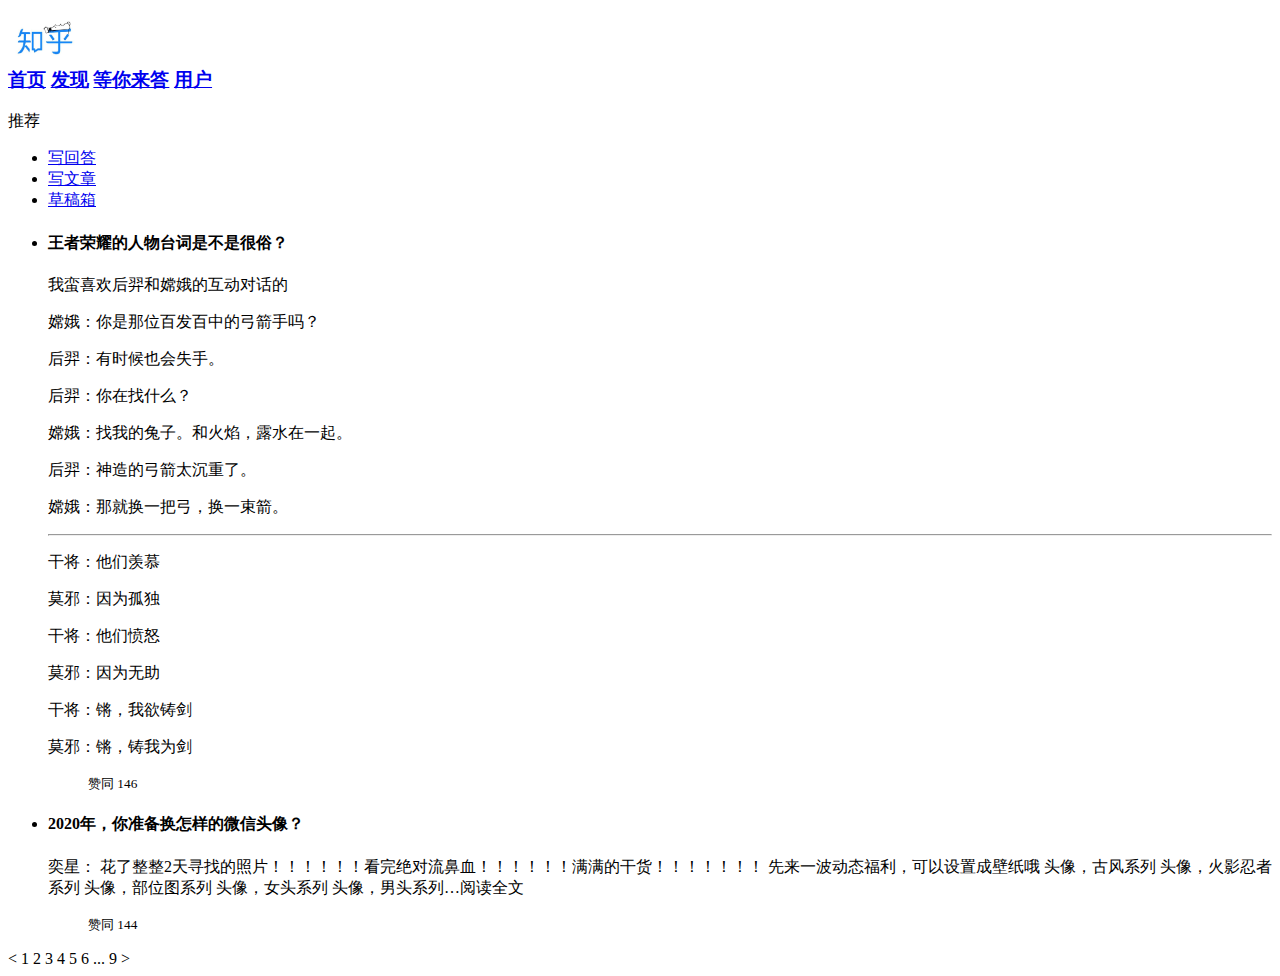
<file: lab1/index.html>
<!DOCTYPE html>
<html lang="zh">
<head>
    <meta charset="UTF-8">
    <meta name="viewport" content="width=device-width, initial-scale=1.0">
    <title>知乎</title>
</head>
<body>
<header>
    <nav>
        <h3><a href="https://www.zhihu.com/">
            <img src="../lab1/images/images/zhihu_logo.jpeg" width="70" height="43">
        </a>
            <div>
                <a href="https://www.zhihu.com/">首页</a>
                <a href="https://www.zhihu.com/">发现</a>
                <a href="https://www.zhihu.com/">等你来答</a>
                <a href="https://www.zhihu.com/">用户</a>
            </div>
        </h3>
    </nav>
</header>
<div>
    <div><div>推荐</div></div>
    <aside>
        <div>
            <ul>
                <li><a href="https://www.zhihu.com/creator/featured-question/knowledge-plan">写回答</a></li>
                <li><a href="https://zhuanlan.zhihu.com/write">写文章</a></li>
                <li><a href="https://www.zhihu.com/draft?type=answer">草稿箱</a></li>
        </div>
    </aside>
    <section>
        <ul>
            <li>
                <h4>王者荣耀的人物台词是不是很俗？</h4>
                <p>
                    我蛮喜欢后羿和嫦娥的互动对话的
                </p>
                <p>
                    嫦娥：你是那位百发百中的弓箭手吗？
                </p>
                <p>
                    后羿：有时候也会失手。
                </p>
                <p>
                    后羿：你在找什么？
                </p>
                <p>
                    嫦娥：找我的兔子。和火焰，露水在一起。
                </p>
                <p>
                    后羿：神造的弓箭太沉重了。
                </p>
                <p>
                    嫦娥：那就换一把弓，换一束箭。
                </p>
                <hr>
                <p>
                    干将：他们羡慕
                </p>
                <p>
                    莫邪：因为孤独
                </p>
                <p>
                    干将：他们愤怒
                </p>
                <p>
                    莫邪：因为无助
                </p>
                <p>
                    干将：锵，我欲铸剑
                </p>
                <p>
                    莫邪：锵，铸我为剑
                </p>
                <blockquote>
                    <small>​赞同 146​</small>
                </blockquote>
            </li>
            <li>
                <h4>2020年，你准备换怎样的微信头像？</h4>
                奕星： 花了整整2天寻找的照片！！！！！！看完绝对流鼻血！！！！！！满满的干货！！！！！！！ 先来一波动态福利，可以设置成壁纸哦 头像，古风系列 头像，火影忍者系列 头像，部位图系列 头像，女头系列 头像，男头系列…阅读全文​
                ​                <blockquote>
                ​<small>赞同 144</small>
            </blockquote>
            </li>
        </ul>
        < <span>1</span> 2 3 4 5 6 ... 9 >
    </section>
</div>
</body>
<html>
</file>
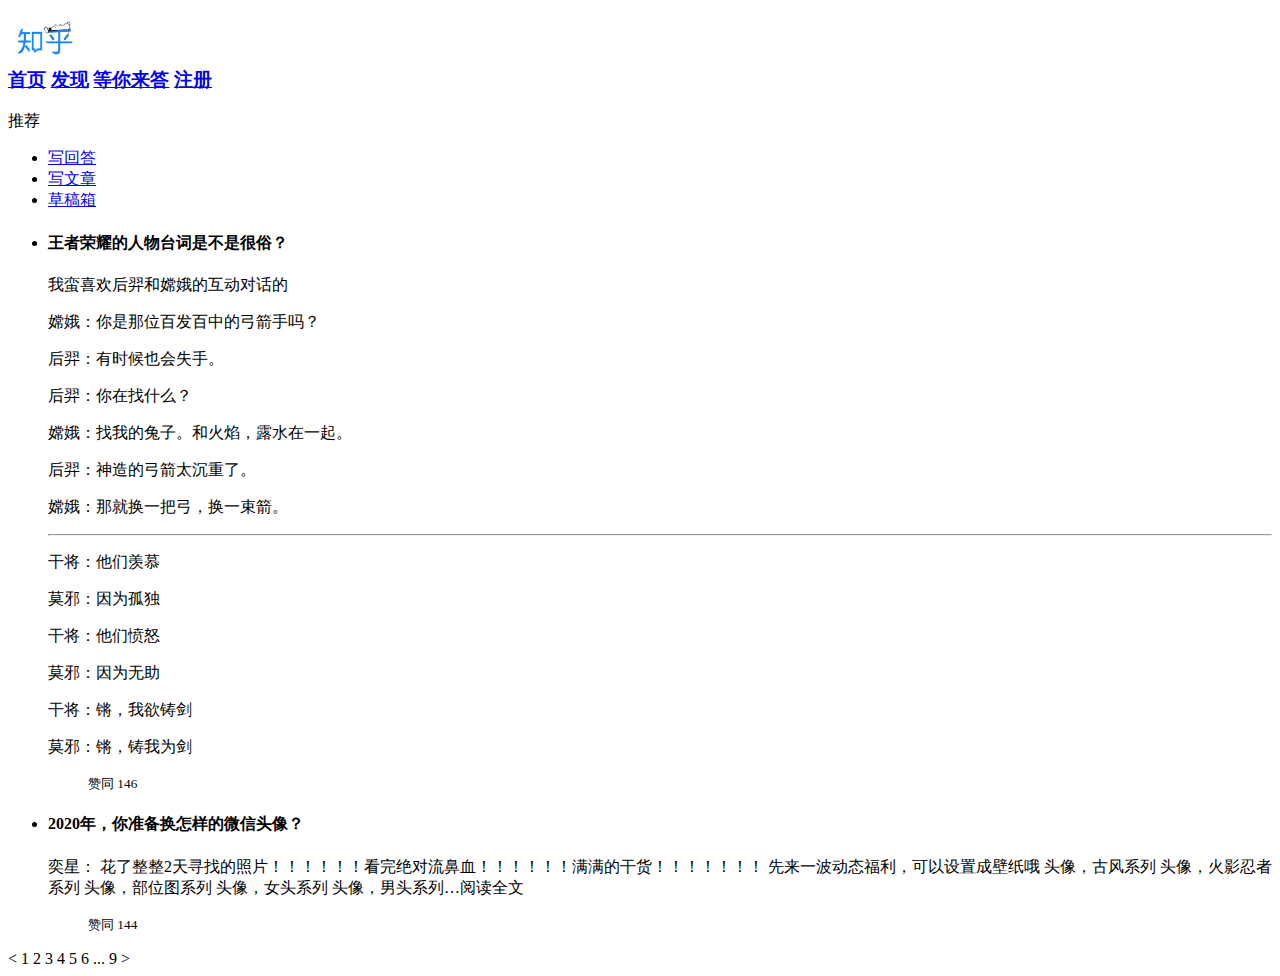
<file: lab2/index.html>
<!DOCTYPE html>
<html lang="zh">
<head>
    <meta charset="UTF-8">
    <meta name="viewport" content="width=device-width, initial-scale=1.0">
    <title>知乎</title>
</head>
<body>
<header>
    <nav>
        <h3><a href="https://www.zhihu.com/">
            <img src="images/zhihu_logo.jpeg" width="70" height="43">
        </a>
            <div>
                <a href="https://www.zhihu.com/">首页</a>
                <a href="https://www.zhihu.com/">发现</a>
                <a href="https://www.zhihu.com/">等你来答</a>
                <a href="register.html">注册</a>
            </div>
        </h3>
    </nav>
</header>
<div>
    <div><div>推荐</div></div>
    <aside>
        <div>
            <ul>
                <li><a href="https://www.zhihu.com/creator/featured-question/knowledge-plan">写回答</a></li>
                <li><a href="https://zhuanlan.zhihu.com/write">写文章</a></li>
                <li><a href="https://www.zhihu.com/draft?type=answer">草稿箱</a></li>
        </div>
    </aside>
    <section>
        <ul>
            <li>
                <h4>王者荣耀的人物台词是不是很俗？</h4>
                <p>
                    我蛮喜欢后羿和嫦娥的互动对话的
                </p>
                <p>
                    嫦娥：你是那位百发百中的弓箭手吗？
                </p>
                <p>
                    后羿：有时候也会失手。
                </p>
                <p>
                    后羿：你在找什么？
                </p>
                <p>
                    嫦娥：找我的兔子。和火焰，露水在一起。
                </p>
                <p>
                    后羿：神造的弓箭太沉重了。
                </p>
                <p>
                    嫦娥：那就换一把弓，换一束箭。
                </p>
                <hr>
                <p>
                    干将：他们羡慕
                </p>
                <p>
                    莫邪：因为孤独
                </p>
                <p>
                    干将：他们愤怒
                </p>
                <p>
                    莫邪：因为无助
                </p>
                <p>
                    干将：锵，我欲铸剑
                </p>
                <p>
                    莫邪：锵，铸我为剑
                </p>
                <blockquote>
                    <small>​赞同 146​</small>
                </blockquote>
            </li>
            <li>
                <h4>2020年，你准备换怎样的微信头像？</h4>
                奕星： 花了整整2天寻找的照片！！！！！！看完绝对流鼻血！！！！！！满满的干货！！！！！！！ 先来一波动态福利，可以设置成壁纸哦 头像，古风系列 头像，火影忍者系列 头像，部位图系列 头像，女头系列 头像，男头系列…阅读全文​
                ​                <blockquote>
                ​<small>赞同 144</small>
            </blockquote>
            </li>
        </ul>
        < <span>1</span> 2 3 4 5 6 ... 9 >
    </section>
</div>
</body>
</html>
</file>
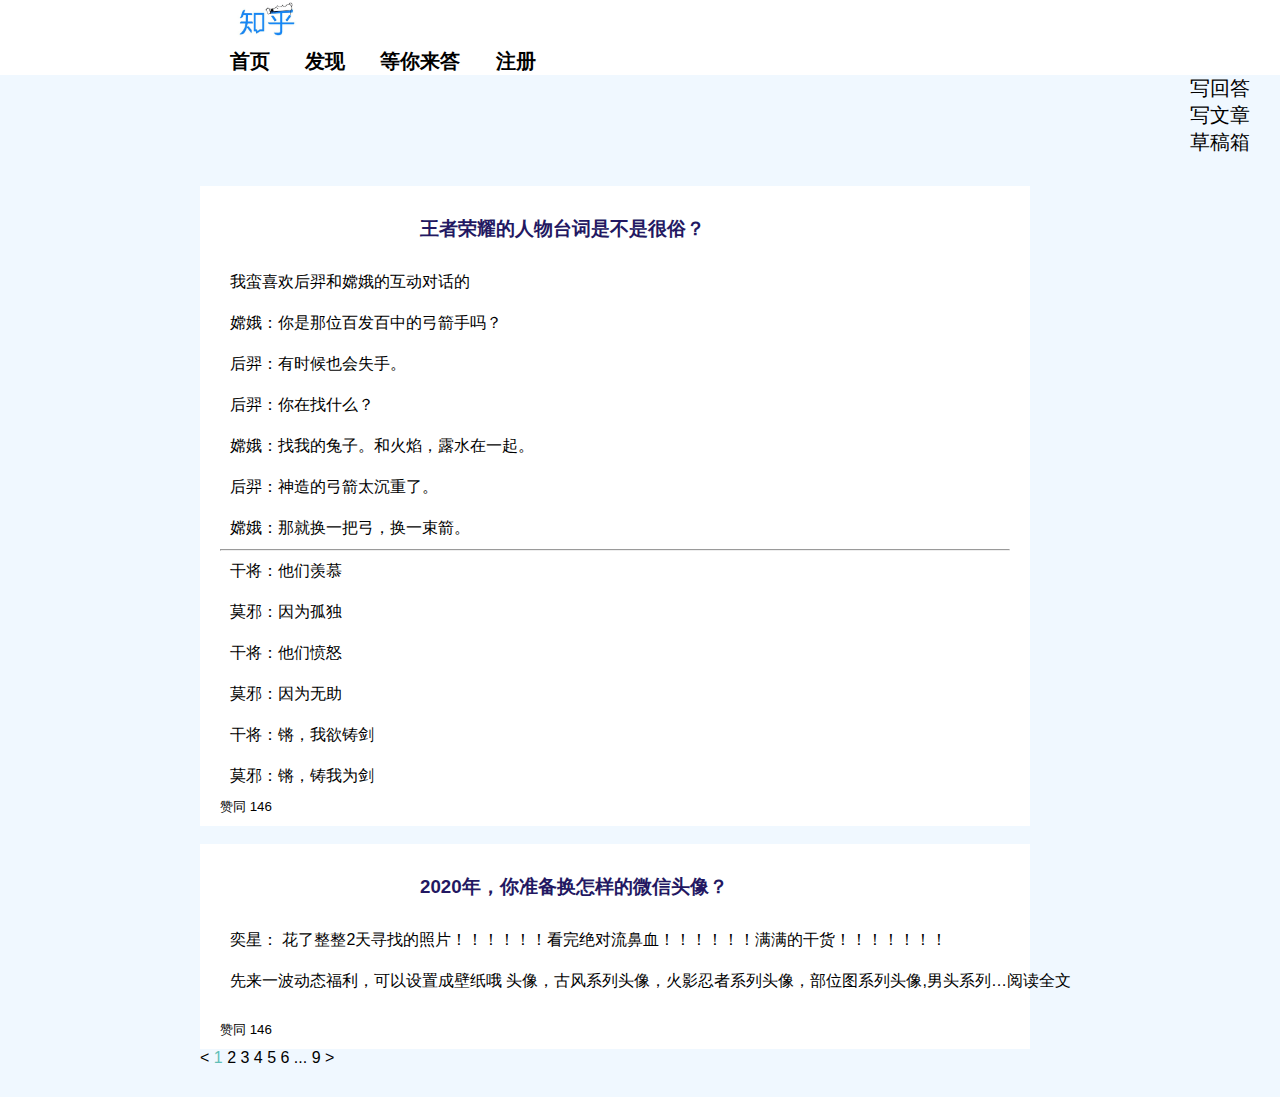
<file: lab3/index.html>
<!DOCTYPE html>
<html lang="zh" xmlns="http://www.w3.org/1999/html">
<head>
    <meta charset="UTF-8">
    <meta name="viewport" content="width=device-width, initial-scale=1.0">
    <title>知乎</title>
    <link rel="stylesheet" type="text/css" href="css/index.css">
</head>
<body>
<header>
    <nav>
        <h3><a href="https://www.zhihu.com/">
            <img src="images/zhihu_logo.jpeg" width="70" height="43">
        </a>
            <div>
                <a href="https://www.zhihu.com/">首页</a>
                <a href="https://www.zhihu.com/">发现</a>
                <a href="https://www.zhihu.com/">等你来答</a>
                <a href="register.html">注册</a>
            </div>
        </h3>
    </nav>
</header>
<div>
    <aside>
        <div>
            <ul>
                <li><a href="https://www.zhihu.com/creator/featured-question/knowledge-plan">写回答</a></li>
                <li><a href="https://zhuanlan.zhihu.com/write">写文章</a></li>
                <li><a href="https://www.zhihu.com/draft?type=answer">草稿箱</a></li>
        </div>
    </aside>
</div>
    <section>
        <article>
            <p>
               <header><h3>王者荣耀的人物台词是不是很俗？</h3></header>
            </p>
                <p>
                    我蛮喜欢后羿和嫦娥的互动对话的
                </p>
                <p>
                    嫦娥：你是那位百发百中的弓箭手吗？
                </p>
                <p>
                    后羿：有时候也会失手。
                </p>
                <p>
                    后羿：你在找什么？
                </p>
                <p>
                    嫦娥：找我的兔子。和火焰，露水在一起。
                </p>
                <p>
                    后羿：神造的弓箭太沉重了。
                </p>
                <p>
                    嫦娥：那就换一把弓，换一束箭。
                </p>
                <hr>
                <p>
                    干将：他们羡慕
                </p>
                <p>
                    莫邪：因为孤独
                </p>
                <p>
                    干将：他们愤怒
                </p>
                <p>
                    莫邪：因为无助
                </p>
                <p>
                    干将：锵，我欲铸剑
                </p>
                <p>
                    莫邪：锵，铸我为剑
                </p>
                <blockquote>
                    <small>​赞同 146​</small>
                </blockquote>
        </article>
        <br>
        <article>
            <p>
               <header><h3>2020年，你准备换怎样的微信头像？</h3></header>
            </p>
                <p>
                奕星： 花了整整2天寻找的照片！！！！！！看完绝对流鼻血！！！！！！满满的干货！！！！！！！
                </p>
            <p>
                    先来一波动态福利，可以设置成壁纸哦 头像，古风系列头像，火影忍者系列头像，部位图系列头像,男头系列…阅读全文​
            </p>
                ​ <blockquote>
            <small>​赞同 146​</small>
        </blockquote>
        </article>
        < <span>1</span> 2 3 4 5 6 ... 9 >
    </section>
</div>
</body>
</html>
</file>
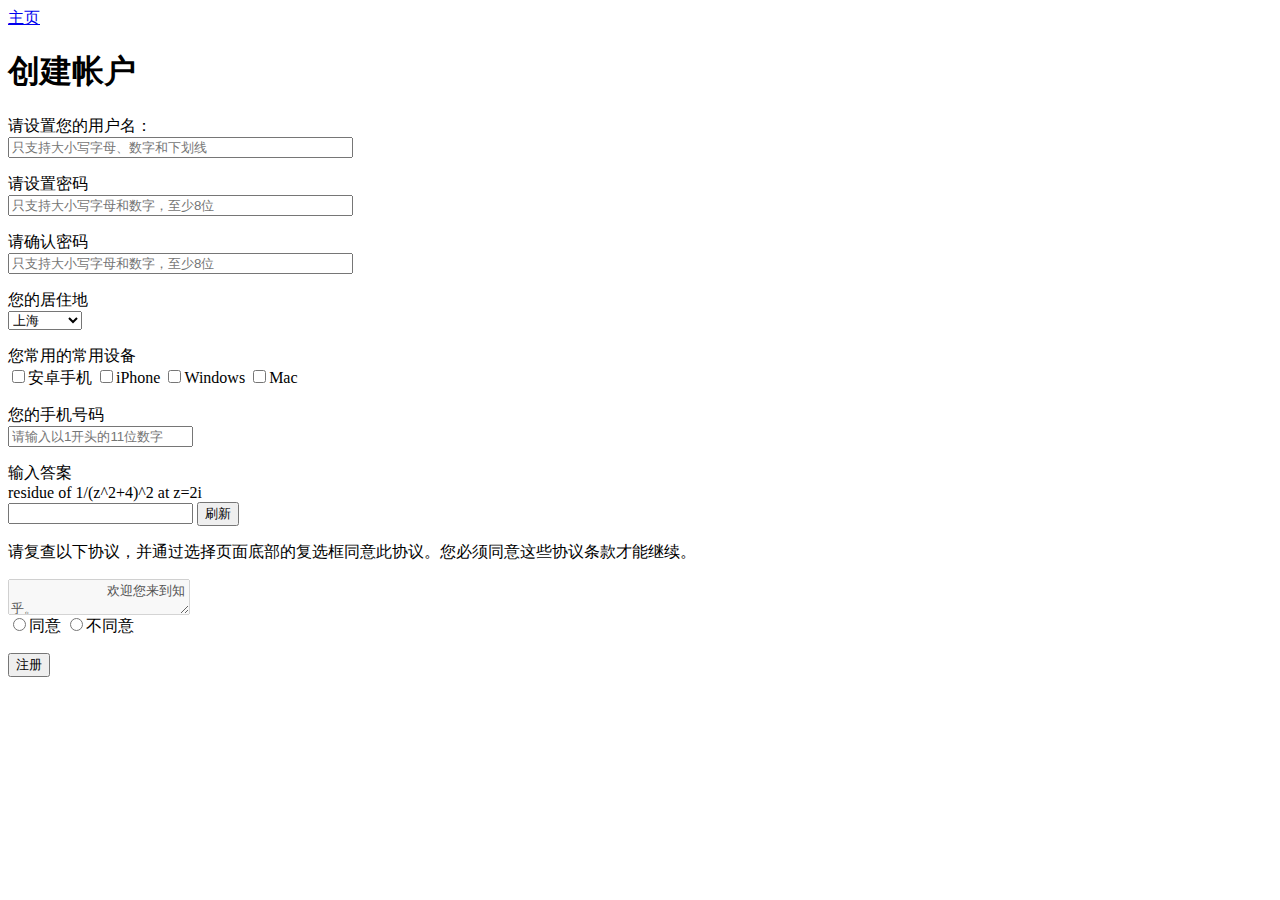
<file: lab2/register.html>
<html>
<head>
    <meta charset="utf8">
    <title>Register</title>
</head>
<body>
<header>
    <div>
        <a href="index.html">主页</a>
    </div>
</header>
<h1>创建帐户</h1>
<section>
    <form action="#" method="post">
        <p>
            请设置您的用户名：<br>
            <input type="text" name="user" placeholder="只支持大小写字母、数字和下划线" size="40" pattern="^[_a-zA-Z0-9]{1,}$" required>
        </p>
        <p>
            请设置密码<br>
            <input type="password" name="password" size="40" placeholder="只支持大小写字母和数字，至少8位" pattern="^[_a-zA-Z0-9]{8,}$" required>
        </p>
        <p>
            请确认密码<br>
            <input type="password" name="repassword" size="40" placeholder="只支持大小写字母和数字，至少8位" pattern="^[_a-zA-Z0-9]{8,}$" required>
        </p>
        <p>
            您的居住地<br>
            <select name="area" required>
                <option value="asia">北京</option>
                <option value="europe" selected="selected">上海</option>
                <option value="africa">湖北</option>
                <option value="north-america">四川</option>
                <option value="south-america">江苏</option>
                <option value="oceania">山东</option>
                <option value="others">其他地方</option>
            </select>
        </p>
        <p>
            您常用的常用设备<br>
            <input type="checkbox" name="credit" value="credit">安卓手机
            <input type="checkbox" name="paypal" value="paypal">iPhone
            <input type="checkbox" name="alipay" value="alipay">Windows
            <input type="checkbox" name="wechat" value="wechat">Mac
        </p>

        <p>
            您的手机号码<br>
            <input type="text" name="number" pattern="^1\d{10}$" placeholder="请输入以1开头的11位数字" required>
        </p>
        <p>
            输入答案<br>
            residue of 1/(z^2+4)^2 at z=2i<br>
            <input type="text" name="captcha">
            <input type="button" value="刷新">
        </p>
        <p>
            请复查以下协议，并通过选择页面底部的复选框同意此协议。您必须同意这些协议条款才能继续。
        </p>
        <textarea disabled="true">
            欢迎您来到知乎。

请您仔细阅读以下条款，如果您对本协议的任何条款表示异议，您可以选择不进入知乎。当您注册成功，无论是进入知乎，还是在知乎上发布任何内容（即「内容」），均意味着您（即「用户」）完全接受本协议项下的全部条款。

使用规则
用户注册成功后，知乎将给予每个用户一个用户帐号及相应的密码，该用户帐号和密码由用户负责保管；用户应当对以其用户帐号进行的所有活动和事件负法律责任。
用户须对在知乎的注册信息的真实性、合法性、有效性承担全部责任，用户不得冒充他人；不得利用他人的名义发布任何信息；不得恶意使用注册帐号导致其他用户误认；否则知乎有权立即停止提供服务，收回其帐号并由用户独自承担由此而产生的一切法律责任。
用户直接或通过各类方式（如 RSS 源和站外 API 引用等）间接使用知乎服务和数据的行为，都将被视作已无条件接受本协议全部内容；若用户对本协议的任何条款存在异议，请停止使用知乎所提供的全部服务。
知乎是一个信息分享、传播及获取的平台，用户通过知乎发表的信息为公开的信息，其他第三方均可以通过知乎获取用户发表的信息，用户对任何信息的发表即认可该信息为公开的信息，并单独对此行为承担法律责任；任何用户不愿被其他第三人获知的信息都不应该在知乎上进行发表。
用户承诺不得以任何方式利用知乎直接或间接从事违反中国法律以及社会公德的行为，知乎有权对违反上述承诺的内容予以删除。
用户不得利用知乎服务制作、上载、复制、发布、传播或者转载如下内容：

反对宪法所确定的基本原则的；
危害国家安全，泄露国家秘密，颠覆国家政权，破坏国家统一的；
损害国家荣誉和利益的；
煽动民族仇恨、民族歧视，破坏民族团结的；
侮辱、滥用英烈形象，否定英烈事迹，美化粉饰侵略战争行为的；
破坏国家宗教政策，宣扬邪教和封建迷信的；
散布谣言，扰乱社会秩序，破坏社会稳定的；
散布淫秽、色情、赌博、暴力、凶杀、恐怖或者教唆犯罪的；
侮辱或者诽谤他人，侵害他人合法权益的；
含有法律、行政法规禁止的其他内容的信息。
所有用户同意遵守知乎社区管理规定（试行）和知乎视频服务协议（试行）。
机构用户同意遵守知乎机构号服务协议，以及知乎机构号使用规范（试行）。
知乎有权对用户使用知乎的情况进行审查和监督，如用户在使用知乎时违反任何上述规定，知乎或其授权的人有权要求用户改正或直接采取一切必要的措施（包括但不限于更改或删除用户张贴的内容、暂停或终止用户使用知乎的权利）以减轻用户不当行为造成的影响。


        </textarea>
        <br>
        <input type="radio" value="agree" name="agree" required>同意
        <input type="radio" value="disagree" name="agree">不同意
        <p>
            <input type="submit" value="注册" name="register">
        </p>
    </form>
</section>
</body>
</html>
</file>
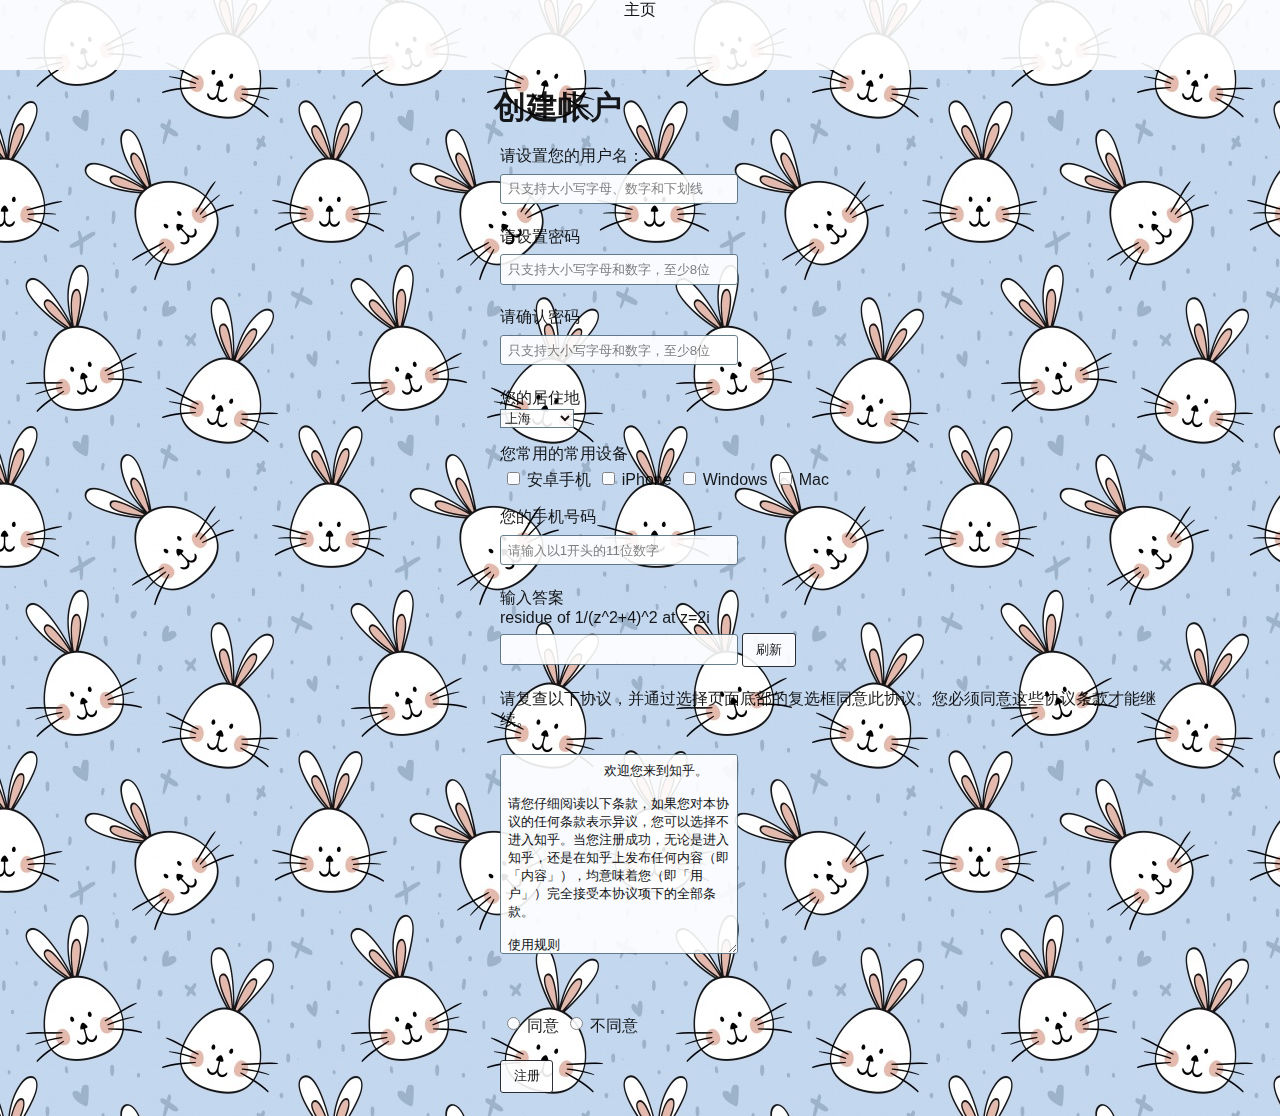
<file: lab3/register.html>
<html>
<head>
    <meta charset="utf8">
    <title>Register</title>
    <link rel="stylesheet" type="text/css" href="css/register.css">
</head>
<body>
<header>
    <div>
        <a href="index.html">主页</a>
    </div>
</header>
<h1>创建帐户</h1>
<section>
    <form action="#" method="post">
        <p>
            请设置您的用户名：<br>
            <input type="text" name="user" placeholder="只支持大小写字母、数字和下划线" size="40" pattern="^[_a-zA-Z0-9]{1,}$" required>
        </p>
        <p>
            请设置密码<br>
            <input type="password" name="password" size="40" placeholder="只支持大小写字母和数字，至少8位" pattern="^[_a-zA-Z0-9]{8,}$" required>
        </p>
        <p>
            请确认密码<br>
            <input type="password" name="repassword" size="40" placeholder="只支持大小写字母和数字，至少8位" pattern="^[_a-zA-Z0-9]{8,}$" required>
        </p>
        <p>
            您的居住地<br>
            <select name="area" required>
                <option value="asia">北京</option>
                <option value="europe" selected="selected">上海</option>
                <option value="africa">湖北</option>
                <option value="north-america">四川</option>
                <option value="south-america">江苏</option>
                <option value="oceania">山东</option>
                <option value="others">其他地方</option>
            </select>
        </p>
        <p>
            您常用的常用设备<br>
            <input type="checkbox" name="credit" value="credit">安卓手机
            <input type="checkbox" name="paypal" value="paypal">iPhone
            <input type="checkbox" name="alipay" value="alipay">Windows
            <input type="checkbox" name="wechat" value="wechat">Mac
        </p>

        <p>
            您的手机号码<br>
            <input type="text" name="number" pattern="^1\d{10}$" placeholder="请输入以1开头的11位数字" required>
        </p>
        <p>
            输入答案<br>
            residue of 1/(z^2+4)^2 at z=2i<br>
            <input type="text" name="captcha">
            <input type="button" value="刷新">
        </p>
        <p>
            请复查以下协议，并通过选择页面底部的复选框同意此协议。您必须同意这些协议条款才能继续。
        </p>
        <p>
        <textarea disabled="true">
            欢迎您来到知乎。

请您仔细阅读以下条款，如果您对本协议的任何条款表示异议，您可以选择不进入知乎。当您注册成功，无论是进入知乎，还是在知乎上发布任何内容（即「内容」），均意味着您（即「用户」）完全接受本协议项下的全部条款。

使用规则
用户注册成功后，知乎将给予每个用户一个用户帐号及相应的密码，该用户帐号和密码由用户负责保管；用户应当对以其用户帐号进行的所有活动和事件负法律责任。
用户须对在知乎的注册信息的真实性、合法性、有效性承担全部责任，用户不得冒充他人；不得利用他人的名义发布任何信息；不得恶意使用注册帐号导致其他用户误认；否则知乎有权立即停止提供服务，收回其帐号并由用户独自承担由此而产生的一切法律责任。
用户直接或通过各类方式（如 RSS 源和站外 API 引用等）间接使用知乎服务和数据的行为，都将被视作已无条件接受本协议全部内容；若用户对本协议的任何条款存在异议，请停止使用知乎所提供的全部服务。
知乎是一个信息分享、传播及获取的平台，用户通过知乎发表的信息为公开的信息，其他第三方均可以通过知乎获取用户发表的信息，用户对任何信息的发表即认可该信息为公开的信息，并单独对此行为承担法律责任；任何用户不愿被其他第三人获知的信息都不应该在知乎上进行发表。
用户承诺不得以任何方式利用知乎直接或间接从事违反中国法律以及社会公德的行为，知乎有权对违反上述承诺的内容予以删除。
用户不得利用知乎服务制作、上载、复制、发布、传播或者转载如下内容：

反对宪法所确定的基本原则的；
危害国家安全，泄露国家秘密，颠覆国家政权，破坏国家统一的；
损害国家荣誉和利益的；
煽动民族仇恨、民族歧视，破坏民族团结的；
侮辱、滥用英烈形象，否定英烈事迹，美化粉饰侵略战争行为的；
破坏国家宗教政策，宣扬邪教和封建迷信的；
散布谣言，扰乱社会秩序，破坏社会稳定的；
散布淫秽、色情、赌博、暴力、凶杀、恐怖或者教唆犯罪的；
侮辱或者诽谤他人，侵害他人合法权益的；
含有法律、行政法规禁止的其他内容的信息。
所有用户同意遵守知乎社区管理规定（试行）和知乎视频服务协议（试行）。
机构用户同意遵守知乎机构号服务协议，以及知乎机构号使用规范（试行）。
知乎有权对用户使用知乎的情况进行审查和监督，如用户在使用知乎时违反任何上述规定，知乎或其授权的人有权要求用户改正或直接采取一切必要的措施（包括但不限于更改或删除用户张贴的内容、暂停或终止用户使用知乎的权利）以减轻用户不当行为造成的影响。


        </textarea>
        </p>
        <br>
        <p>
        <input type="radio" value="agree" name="agree" required>同意
        <input type="radio" value="disagree" name="agree">不同意
        </p>
        <p>
            <input type="submit" value="注册" name="register">
        </p>
    </form>
</section>
</body>
</html>
</file>
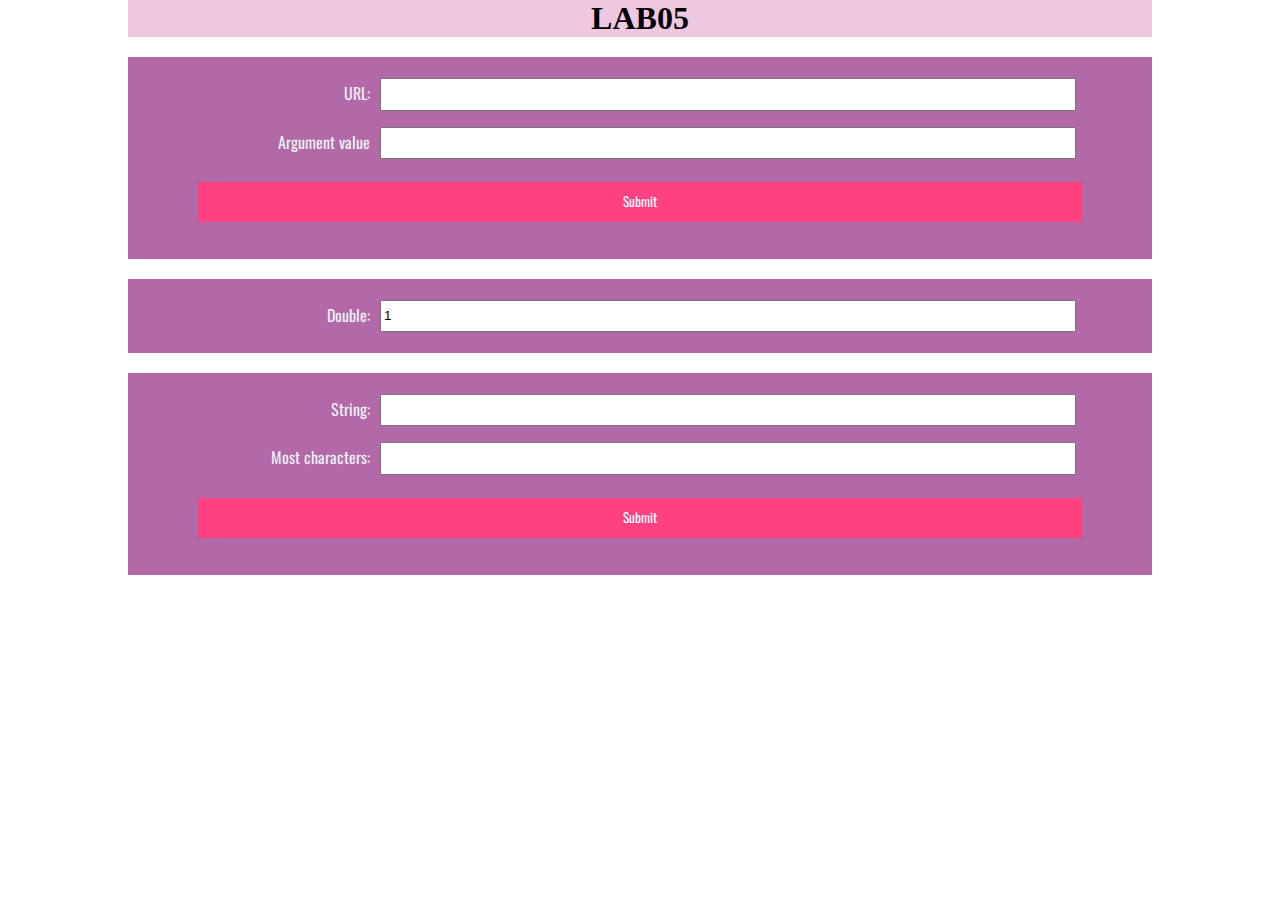
<file: lab5/lab05.html>
<!DOCTYPE html>
<html>
<head>
    <meta charset="utf-8">
    <meta name="viewport" content="initial-scale=1.0,maximum-scale=1.0,width=device-width">
    <title>Lab05</title>
    <link href="lab05.css" rel="stylesheet">
</head>
<body>
<!--header-->
<div class="header" >
    <div id="nav">
        <h1>LAB05</h1>
    </div>
</div>
<!--form-->
<form>
    <div class="item">
        <div>
            <label for="url">URL:</label>
            <input type="text" id="url"/>
        </div>
        <div>
            <label for="url-result">Argument value</label>
            <input type="text" id="url-result"/>
        </div>
        <div>
            <button type="button" id="url_submit">Submit</button>
        </div>
    </div>
    <div class="item">
        <label for="mul">Double:</label>
        <input type="text" id="mul"/>
    </div>
    <div class="item">
        <div>
            <label for="most">String:</label>
            <input type="text" id="most"/>
        </div>
        <div>
            <label for="most-result">Most characters:</label>
            <input type="text" id="most-result"/>
        </div>
        <div>
            <button type="button" id="most_submit">Submit</button>
        </div>
    </div>
</form>
</body>
</html>
<script src="lab05.js"></script>
</file>
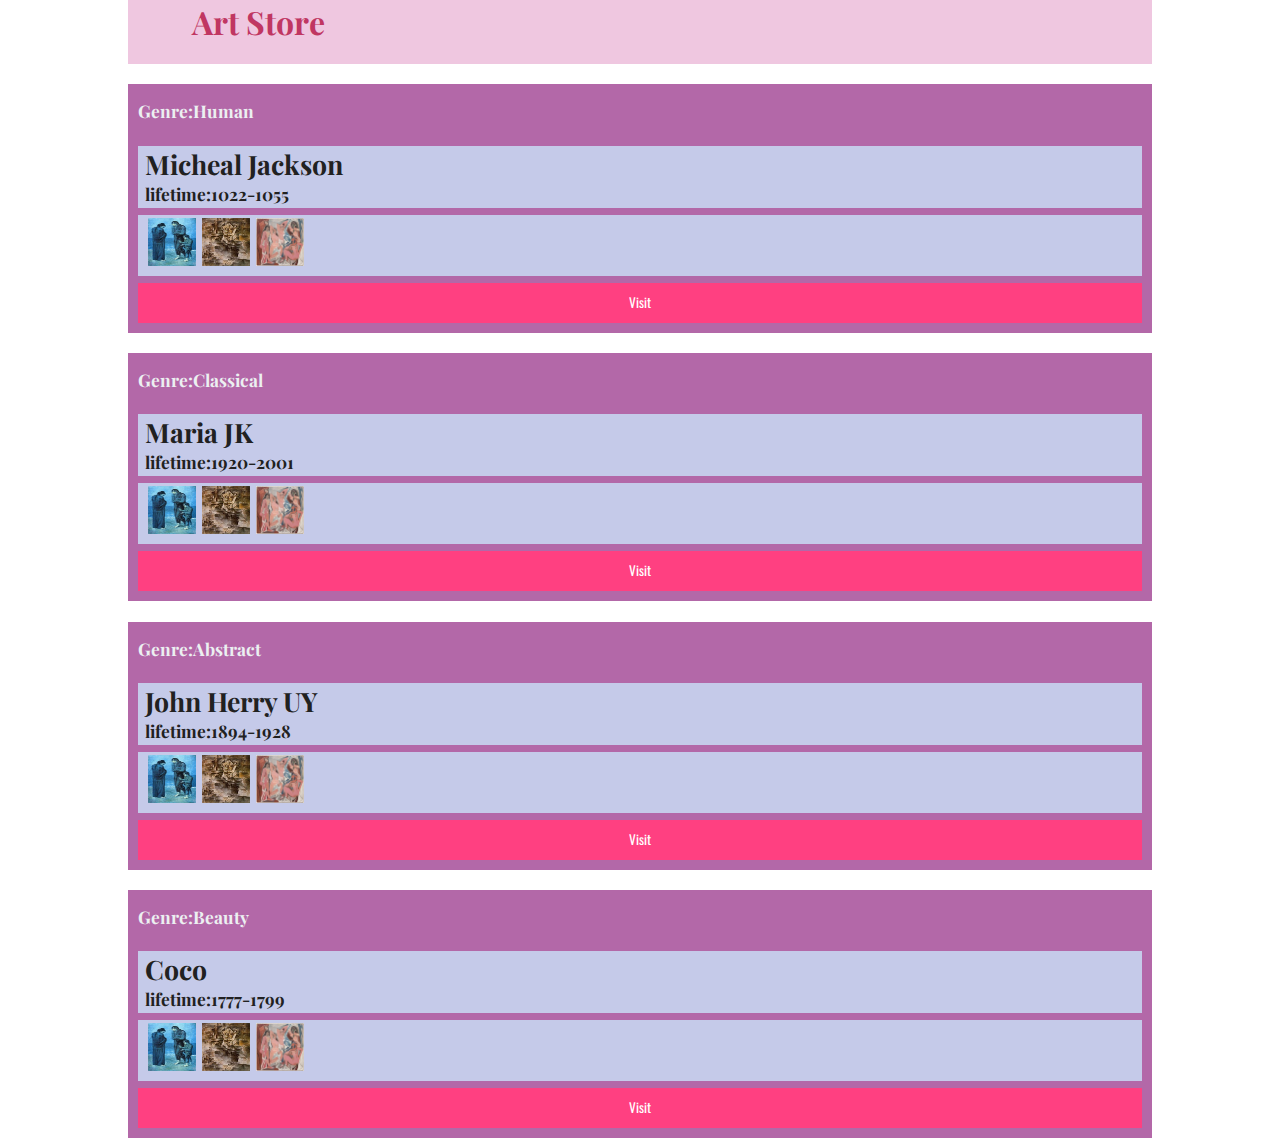
<file: Lab7/lab07.html>
<!DOCTYPE html>
<html>
<head>
    <meta charset="utf-8">
    <meta name="viewport" content="initial-scale=1.0,maximum-scale=1.0,width=device-width">
    <title>Lab07</title>
    <link href="lab07.css" rel="stylesheet">
</head>
<body>
<!--header-->
<div class="header" >
    <div id="nav">
        <h1>Art Store</h1>
    </div>
</div>
<!--&lt;!&ndash;hot area&ndash;&gt;-->
<div class="flex-container justify">
    <script src="./lab07.js"></script>
</div>
</body>
</html>
</file>
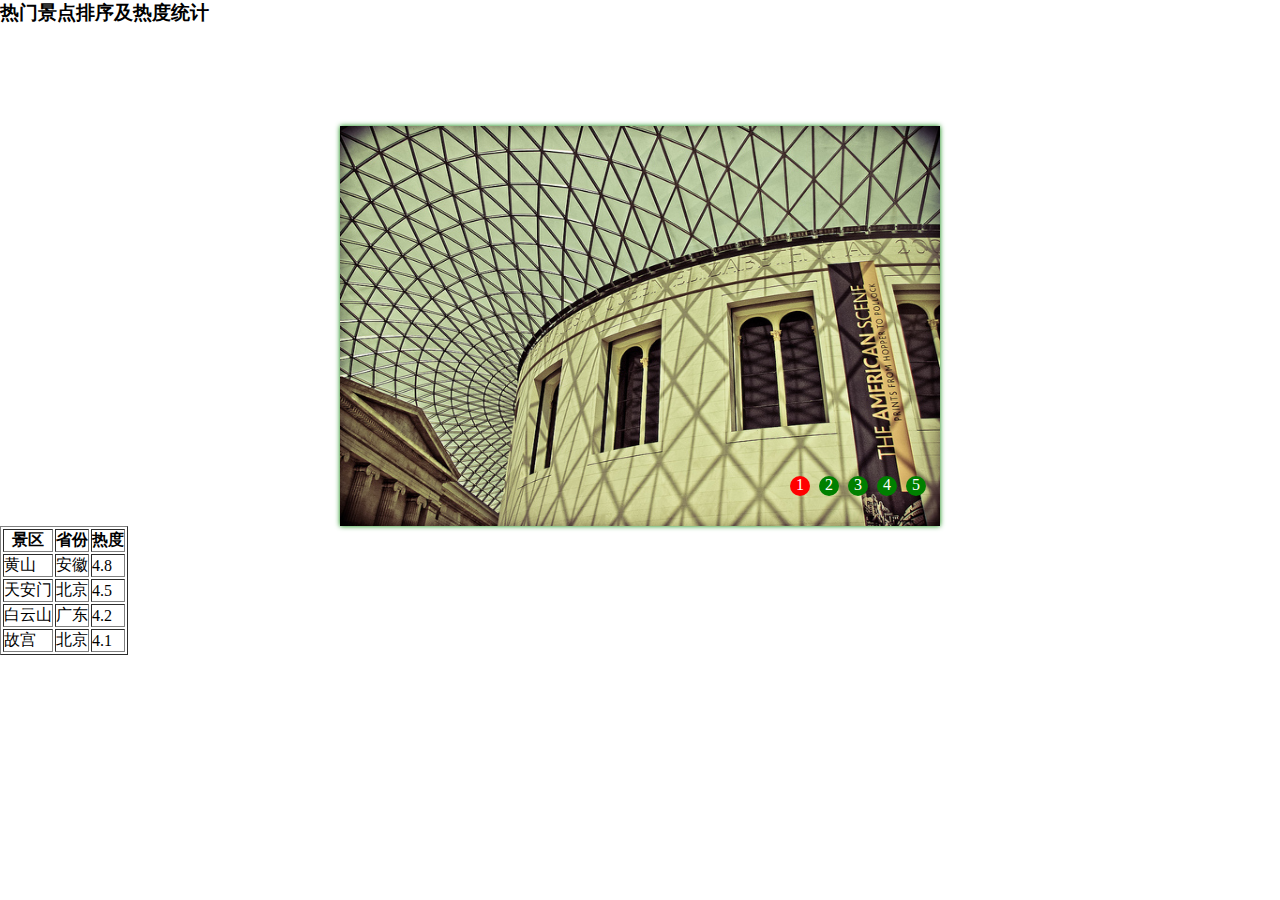
<file: lab8/Lab08.html>
<!DOCTYPE html>
<html>
<head>
    <meta charset="UTF-8">
    <title>Lab08</title>
    <link rel="stylesheet" href="Lab08.css">
</head>
<body>
<h3>热门景点排序及热度统计</h3>
<div id="bd">
    <div class="container">
        <div class="wrap" style="left: -600px;">
            <img src="5.jpg" alt="5">
            <img src="1.jpg" alt="1">
            <img src="2.jpg" alt="2">
            <img src="3.jpg" alt="3">
            <img src="4.jpg" alt="4">
            <img src="5.jpg" alt="5">
            <img src="1.jpg" alt="1">
        </div>
        <div class="buttons">
            <span class="on">1</span>
            <span>2</span>
            <span>3</span>
            <span>4</span>
            <span>5</span>
        </div>
        <a href="javascript:" class="arrow arrow_left">&lt;</a>
        <a href="javascript:" class="arrow arrow_right">&gt;</a>
    </div>
    <table border="1" onclick="modify(event)">
        <tr>
            <th>景区</th>
            <th>省份</th>
            <th>热度</th>
        </tr>
        <tr>
            <td>黄山</td>
            <td>安徽</td>
            <td>4.8</td>
        </tr>
        <tr>
            <td>天安门</td>
            <td>北京</td>
            <td>4.5</td>
        </tr>
        <tr>
            <td>白云山</td>
            <td>广东</td>
            <td>4.2</td>
        </tr>
        <tr>
            <td>故宫</td>
            <td>北京</td>
            <td>4.1</td>
        </tr>
    </table>
</div>
<script type="text/javascript" src="jquery-3.3.1.min.js"></script>
<script src="Lab08.js"></script>
</body>
</html>
</file>
<file: lab3/css/index.css>
*{
    margin: 0px;
    padding: 0px;
}
body {
    font-family: Arial, Helvetica, sans-serif;
    background-color: aliceblue;
}

header {
    padding-left: 200px;
    color: #231862;
    background-color: #ffffff;
    font-weight: bold;
}
a:hover {color: #60bfb7;}
a{
    font-size: 20px;
    text-decoration:none;
    margin-left: 30px;
    color: black;
}
p{
    padding:10px;
    width: 900px;
    text-align: justify;
}
section{
    margin: 30px 250px 30px 200px;
}
article{
    padding:10px 20px 10px;
    background-color: white;
}
footer:hover {color: #bf0303;}
footer{
    text-align: right;
    padding-bottom: 10px;
    padding-right: 10px;
}
ul{
    list-style-type:none;
    padding-right: 30px;
    text-align: right;
}
span{
    color: #60bfb7;
}
</file>
<file: lab3/css/register.css>
body {
    font-family: Arial, Helvetica, sans-serif;
    margin: 0;
    color: #000000;
    background-image: url("images/backgroud.jpg");
    opacity: 90%;
}

fieldset{
    width: 30%;
    margin-left: 5000px;
    background-color: #56707f;
    border-radius: 5px;
}
h1{
    padding-left: 350px;
}
p{
    padding-left: 500px;
    padding-right: 100px;
}

textarea{
    width: 500px;
}

header {
    color: #000000;
    background-color: #ffffff;
    text-align: center;
    height: 70px;
}

nav {
    float: left;
    margin: auto 3em;
    padding-left: 100px;
}

li {
    display: inline-block;
}

nav li {
    padding: 0 1em;
}

a {
    color: #000000;
    text-decoration:none;
}
h3 a{
    padding: 10px;
}

.div-left{
    float: right;
    margin-top: 10px;
}

.div-right {
    margin-right: 200px;
    margin-top: 5px;
    padding-right: 20px;
    color: #000000;
    float: right;
}
.contents{
    padding: 10px;
    margin: 20px 150px;
    background-color: white;
}

.functions{
    background-color: white;
}

a:hover{
    color: #87bff2;
}

nav li a {
    color: #000000;
}

aside {
    float:right;
    margin: 1% 5%;
    background-color: #ffffff;
}

aside a {
    color: black;
}

aside ul {
    padding: 0;
    width: 100%;
}

aside li {
    display: block;
    text-align: center;
    padding: 0.2em 0;
}

.title, h2 {
    color: #000000;
}

.title {
    display: inline;
    display: flex;
    text-align: center;
}

.title img {
    border: #b8b6b4 solid 2px;
}

.title div {
    display: inline;
    padding-left: 1em;
    margin: auto 0;
    font-size: x-large;
    font-weight: bold;
}

.title span {
    font-weight: normal;
    font-size: small;
}

.title .symbol {
    color: #000000;
    font-size: large;
}

section blockquote {
    margin: 0;
    width: 60%;
    font-size: small;
    background-color: #171a21;
    padding: 0.7em;
    color: #b8b6b4;
    border-top: 1px solid rgba(85, 125, 171, 0.6)
}

p small {
    margin: 0;
    padding: 0;
    color: #000000;
}

hr {
    width: 90%;
    margin: 0 5%;
    border-width:0;
    height: 1px;
    color:rgba(85, 125, 171, 0.6);
    background-color:rgba(85, 125, 171, 0.6);
}

.value ul {
    display: inline-block;
}

.value {
    color: #b8b6b4;
    font-size: small;
}

.value li {
    padding: 0.2em 0.6em;
    background-color: rgba(85, 125, 171, 0.6);
    border-radius: 3px;
}

h3 {
    color: #000000;
    text-align: center;
}

h4 {
    color: #000000;
    margin: 0;
}

h4 small {
    color: #000000;
}

.comment li {
    display: block;
    margin: 1.5em 0;
}

.active {
    color:#87bff2;
}

h1 {
    margin: 0.5em 4.5em;
}

input, textarea {
    padding: 0.5em;
    margin: 0.5em 0;
    width: 35%;
    background-color: #ffffff;
    border: #56707f solid 1px;
    border-radius: 3px;
    color: #000000
}

select {
    background-color: #ffffff;
    border: #56707f solid 1px;
    color: #000000
}

input[type="checkbox"], input[type="radio"] {
    width: 2em;
}

input[type="button"],input[type="submit"]  {
    background-color: #ffffff;
    border: #171a21 solid 1px;
    width: 4em;
}

input[type="button"],input[type="submit"],input[type="checkbox"], input[type="radio"], select:hover {
    cursor: pointer;
}

textarea {
    height: 15em;
}
</file>
<file: lab5/lab05.css>
@import url(https://fonts.googleapis.com/css?family=Playfair+Display);
@import url(https://fonts.googleapis.com/css?family=Oswald);
html, body, header, footer, hgroup, nav, main, article, section, figure, figcaption, h1, h2, h3, ul, li, body, div, p, img
{
    margin: 0;
    padding: 0;
    font-size: 100%;
    vertical-align: baseline;
    border: 0;
}
body{
    max-width: 80%;
    margin: 0 auto;
    vertical-align: center;
    background-color:white;
    height: 100%;
}


#nav{
    width: 100%;
    height: auto;
    text-align: center;
    font-size: xx-large;
    background-color: rgba(203,71,152, 0.3);
}

.item{
    background-color: RGB(179,104,168);
    color: #ECF0F1;
    margin:0 auto;
    padding:2%;
    width:auto;
    height:auto;
    font-family: 'Oswald', Arial, sans-serif;
    margin-top: 2%;
    text-align: center;
    vertical-align: center;
}
.item div{
    margin-bottom: 1em;
}

.item p {
    width:100%;
    font-size: 12pt;
}

label{
    cursor: pointer;
    display: inline-block;
    padding: 3px 6px;
    text-align: right;
    width: 10em;
    vertical-align: top;
}
input{
    width: 70%;
    height: 2em;
}

button {
    font-family: 'Oswald', Arial, sans-serif;
    background-color: #FF4081;
    color: white;
    padding: 0 7px 2px 7px;
    margin-top: 7px;
    width: 90%;
    height: 3em;
    border: none;
}
button:hover {
    background-color: #FF80AB;
    cursor: pointer;
}
button:active {
    background-color: #F8BBD0;
    cursor: pointer;
}
</file>
<file: Lab7/lab07.css>
@import url(https://fonts.googleapis.com/css?family=Playfair+Display);
@import url(https://fonts.googleapis.com/css?family=Oswald);

html, body, header, footer, hgroup, nav, main, article, section, figure, figcaption, h1, h2, h3, ul, li, body, div, p, img
{
    margin: 0;
    padding: 0;
    font-size: 100%;
    vertical-align: baseline;
    border: 0;
}

body{
    width: 80%;
    margin: 0 auto;
    background-color:white;
}
#nav{
    height: 4em;
    background-color: rgba(203,71,152, 0.3);
}

.header h1{
    font-family: 'Playfair Display', serif;
    font-size: 2em;
    padding-left: 2em;
    color:RGB(192,54,98);
}


.justify {
    -webkit-justify-content: space-between;
    -ms-flex-pack: justify;
    justify-content: space-between;
}

.item{
    background-color: RGB(179,104,168);
    color: #ECF0F1;
    margin:0;
    padding:10px;
    width:auto;
    height:auto;
    font-family: 'Oswald', Arial, sans-serif;
    margin-top: 2%;
}


.item p {
    width:100%;
    font-size: 12pt;
}

.item h3 {
    font-family: 'Playfair Display', serif;
    font-size: 20pt;
}

.item h4 {
    font-family: 'Playfair Display', serif;
    font-size: 13pt;
    margin-top: 5px;
}

.inner-box {
    color: #212121;
    background-color: #C5CAE9;
    padding: 0 7px 2px 7px;
    margin-top: 7px;
}
.photo {
    width: 3em;
    height: 3em;
    margin: 3px;
}

.item div img:hover{
    border-color: lightblue;
}

button {
    font-family: 'Oswald', A7   rial, sans-serif;
    background-color: #FF4081;
    color: white;
    padding: 0 7px 2px 7px;
    margin-top: 7px;
    width: 100%;
    height: 3em;
    border: none;
}
button:hover {
    background-color: #FF80AB;
    cursor: pointer;
}
button:active {
    background-color: #F8BBD0;
    cursor: pointer;
}
</file>
<file: lab8/Lab08.css>
* {
    margin:0;
    padding:0;
}
a{
    text-decoration: none;
}
.container {
    position: relative;
    width: 600px;
    height: 400px;
    margin:100px auto 0 auto;
    box-shadow: 0 0 5px green;
    overflow: hidden;
}
.container .wrap {
    position: absolute;
    width: 4200px;
    height: 400px;
    z-index: 1;
}
.container .wrap img {
    float: left;
    width: 600px;
    height: 400px;
}
.container .buttons {
    position: absolute;
    right: 5px;
    bottom:40px;
    width: 150px;
    height: 10px;
    z-index: 2;
}
.container .buttons span {
    margin-left: 5px;
    display: inline-block;
    width: 20px;
    height: 20px;
    border-radius: 50%;
    background-color: green;
    text-align: center;
    color:white;
    cursor: pointer;
}
.container .buttons span.on{
    background-color: red;
}
.container .arrow {
    position: absolute;
    top: 35%;
    color: green;
    padding:0px 14px;
    border-radius: 50%;
    font-size: 50px;
    z-index: 2;
    display: none;
}
.container .arrow_left {
    left: 10px;
}
.container .arrow_right {
    right: 10px;
}
.container:hover .arrow {
    display: block;
}
.container .arrow:hover {
    background-color: rgba(0,0,0,0.2);
}
</file>
